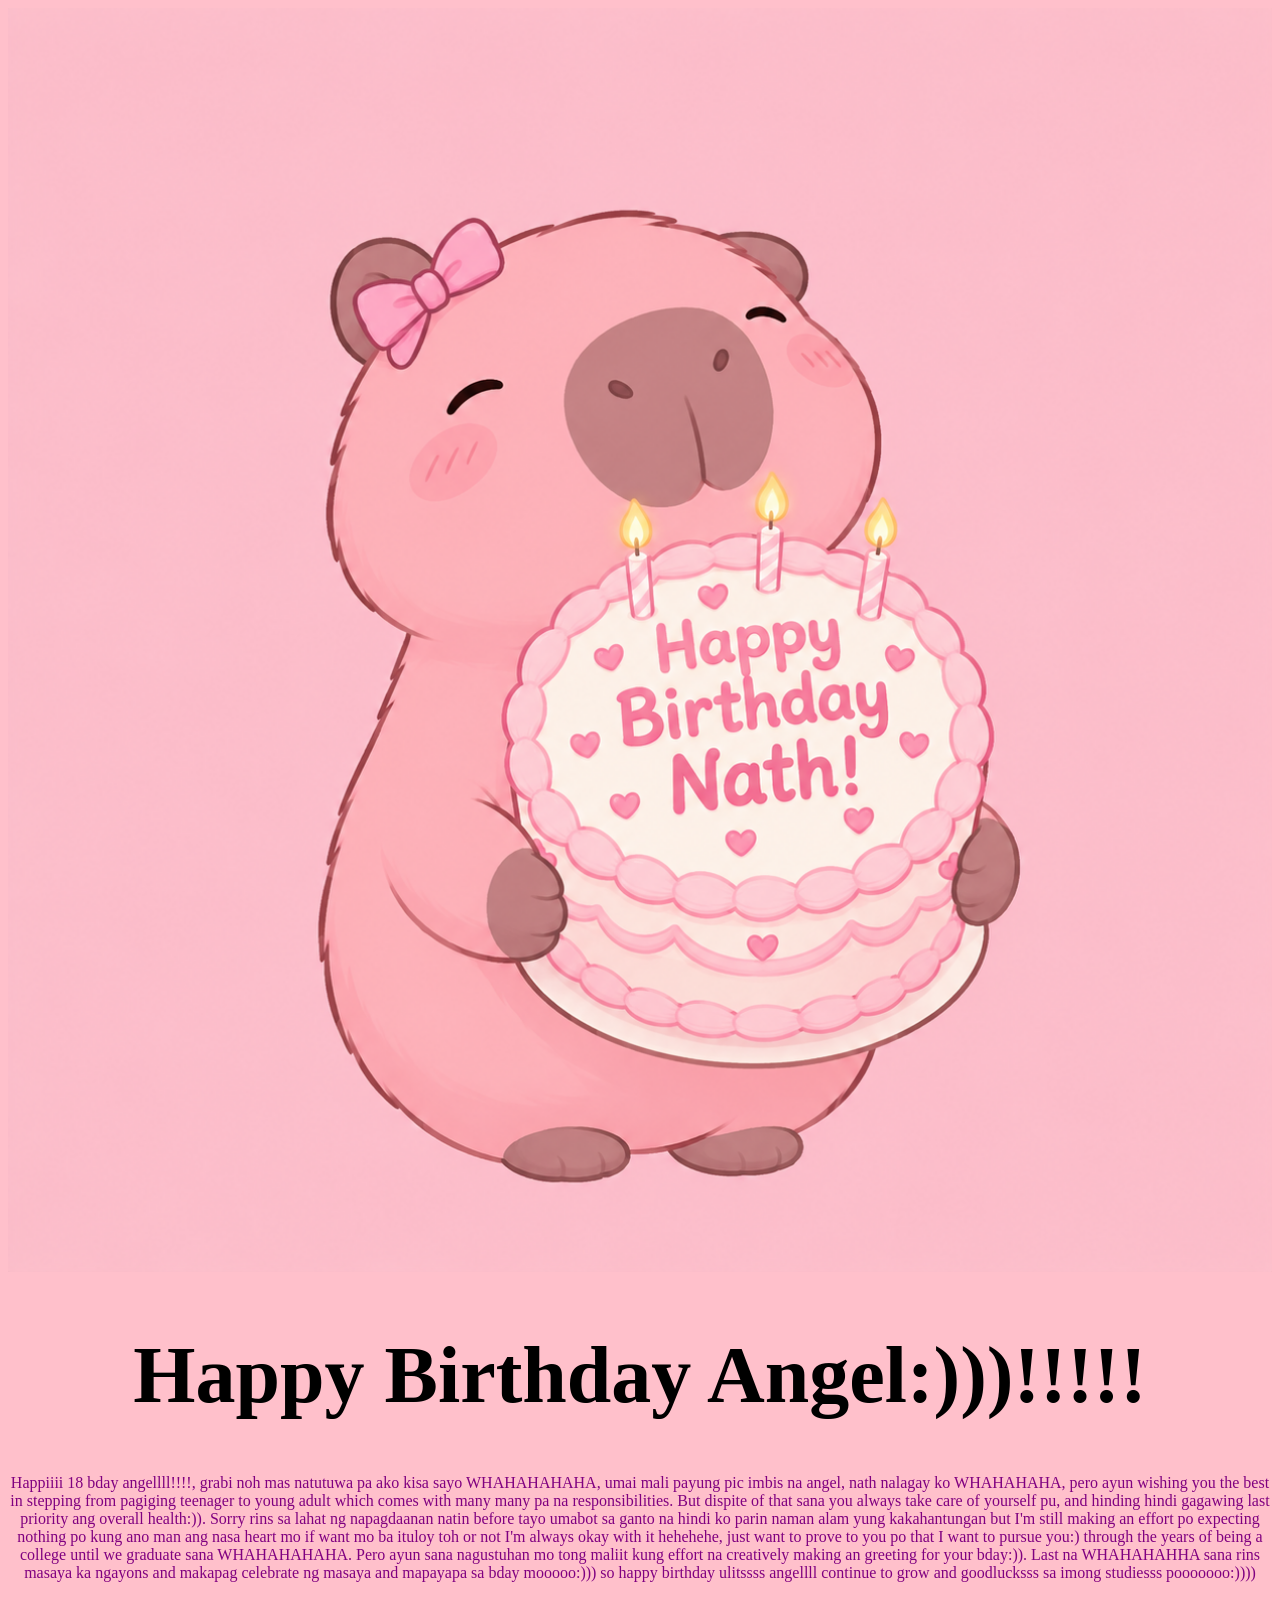
<file: index.html>
<!DOCTYPE html>

<html>
    <head>
        <meta name="viewport" content="width=device-width, initial-scale=1">
        <title>Nath Ganda</title>
        <link rel="icon" type="image/jpg" href="images/natsu.jpg">
        <link href="style.css" rel="stylesheet">
    </head>
    <body>
        <img src="images/capy.png" alt="Happy Birthday Angel" style="width:100%;height:100%">
        <h1> Happy Birthday Angel:)))!!!!!</h1>

        <p id="p1">
            Happiiii 18 bday angellll!!!!, grabi noh mas natutuwa pa ako kisa sayo WHAHAHAHAHA, umai        mali payung pic imbis na angel, nath nalagay ko WHAHAHAHA, pero ayun wishing you the best in    stepping from pagiging teenager to young adult which comes with many many pa na responsibilities.   But dispite of that sana you always take care of yourself pu, and hinding hindi         gagawing last priority ang overall health:)). Sorry rins sa lahat ng napagdaanan natin  before tayo umabot sa ganto na hindi ko parin naman alam yung kakahantungan but I'm still making an effort po expecting nothing po kung ano man ang nasa heart mo if want mo ba ituloy toh or not I'm always okay with it hehehehe, just want to prove to you po that I want to pursue you:) through the years of being a college until we graduate sana WHAHAHAHAHA. Pero ayun sana nagustuhan mo tong maliit kung effort na creatively making an greeting for your bday:)). Last na WHAHAHAHHA sana rins masaya ka ngayons and makapag celebrate ng masaya and mapayapa sa bday mooooo:))) so happy birthday ulitssss angellll continue to grow and goodlucksss sa imong studiesss pooooooo:))))

        </p>
    </body>
</html>
</file>
<file: style.css>
body{
    background-color:pink
}

h1{
    font-size: 80px; text-align:center
}

#p1{
    color: purple; text-align: center;
}
</file>
<file: html + css projects/style.css>
body{
    background-color:pink
}

h1{
    font-size: 80px; text-align:center
}

#p1{
    color: purple; text-align: center;
}
</file>
